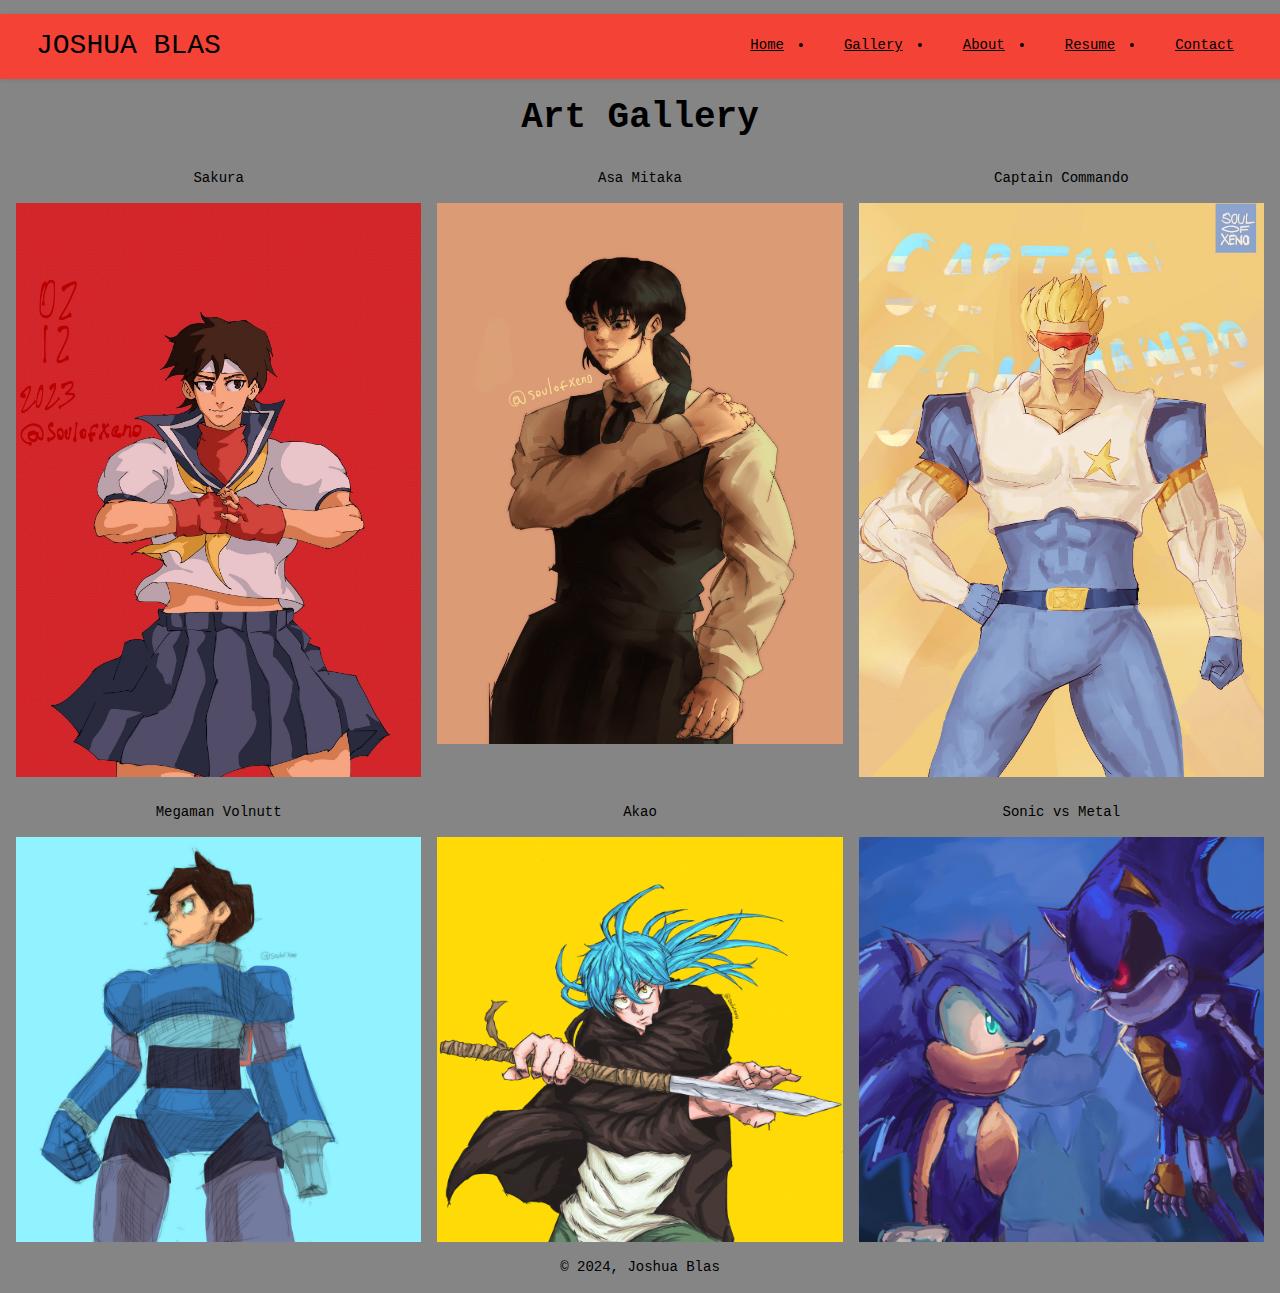
<file: index.html>
<!DOCTYPE html>
<html lang="en">
    <head>

        <title>JoshuaBlas.com</title>
        <meta charset="UTF-8">
        <meta name="viewport" content="width=device-width, initial-scale=1">
        <link rel="stylesheet" href="https://www.w3schools.com/w3css/4/w3.css">
        <link rel="stylesheet" href="css/my-styles.css">
        <script src="js/portfolio-1.js"></script>
   
    </head>
    <body style="background-color:rgb(133, 133, 133);">

            <div>
                <header class="header w3-container w3-red w3-animate-bottom w3-col">
                    <a href="index.html" class="logo">JOSHUA BLAS</a>
                    <input class="menu-btn" type="checkbox" id="menu-btn" />
                    <label class="menu-icon" for="menu-btn"><span class="navicon"></span></label>
                    <ul class="menu">     
                      <li><a href="index.html">Home</a></li>
                      <li><a href="gallery.html">Gallery</a></li>
                      <li><a href="about.html">About</a></li>
                      <li><a href="resume.html">Resume</a></li>
                      <li><a href="contact.html">Contact</a></li>
                    </ul>
  
                </div>
        


             <!-- Art gallery -->
            <div class="w3-container w3-center w3-animate-bottom w3-col">
                <h1>Art Gallery</h1>
            </div>
            <section class="w3-row-padding w3-center w3-animate-bottom w3-col">
             
                <article class="w3-col s12 m4 l4">
                    <h4>Sakura</h4>
                    <h4><a title="Sakura"></a></h4>
                    <p><a href="assets/sakura.jpg"><img src="assets/sakura.jpg" onclick="openModal();currentSlide(1)" class="hover-shadow" alt="Artwork of Sakura"></a></p>
                </article>

                <article class="w3-col s12 m4 l4">
                    <h4>Asa Mitaka</h4>
                    <h4><a title="Asa Mitaka"></a></h4>
                    <p><a href="assets/asa.jpg"><img src="assets/asa.jpg" onclick="openModal();currentSlide(1)" class="hover-shadow" alt="Artwork of Asa Mitaka"></a></p>
                </article>

                <article class="w3-col s12 m4 l4">
                    <h4>Captain Commando</h4>
                    <p><a href="assets/captaincommando.jpg"><img src="assets/captaincommando.jpg" onclick="openModal();currentSlide(1)" class="hover-shadow" alt="Artwork of Captain Commando"></a></p>
                </article>
                
                <article class = "w3-col s12 m4 l4">
                    <h4>Megaman Volnutt</h4>
                    <h4><a title="Megaman Volnutt"></a></h4>
                    <p><a href="assets/volnutt.jpg"><img src="assets/volnutt.jpg" onclick="openModal();currentSlide(1)" class="hover-shadow" alt="Artwork of Megaman Volnutt"></a></p>
                </article>

                <article class = "w3-col s12 m4 l4">
                    <h4>Akao</h4>
                    <h4><a title="Akira Akao"></a></h4>
                    <p><a href="assets/akao.jpg"><img src="assets/akao.jpg" onclick="openModal();currentSlide(1)" class="hover-shadow" alt="Artwork of Akira Akao from Sakamoto Days"></a></p>
                </article>

                <article class = "w3-col s12 m4 l4">
                    <h4>Sonic vs Metal</h4>
                    <h4><a title="Sonic vs Metal Sonic"></a></h4>
                    <p><a href="assets/sonk_vs_met.jpg"><img src="assets/sonk_vs_met.jpg" onclick="openModal();currentSlide(1)" class="hover-shadow" alt="Sonic facing off against his metal copy, Metal Sonic, inspired by an Street Fighter Alpha 2 Cover"></a></p>
                </article>
         
                <!-- The Modal/Lightbox -->
                <div id="myModal" class="modal">
                    <div class="modal-content">

                    </div>
                
                </div>
            </section>
                 <!-- Art gallery end -->
        
            <footer>
                <div class ="w3-center">
                <p>&copy; 2024, Joshua Blas</p>
                </div>
            </footer>
        </div>
	</body>
</html>
</file>
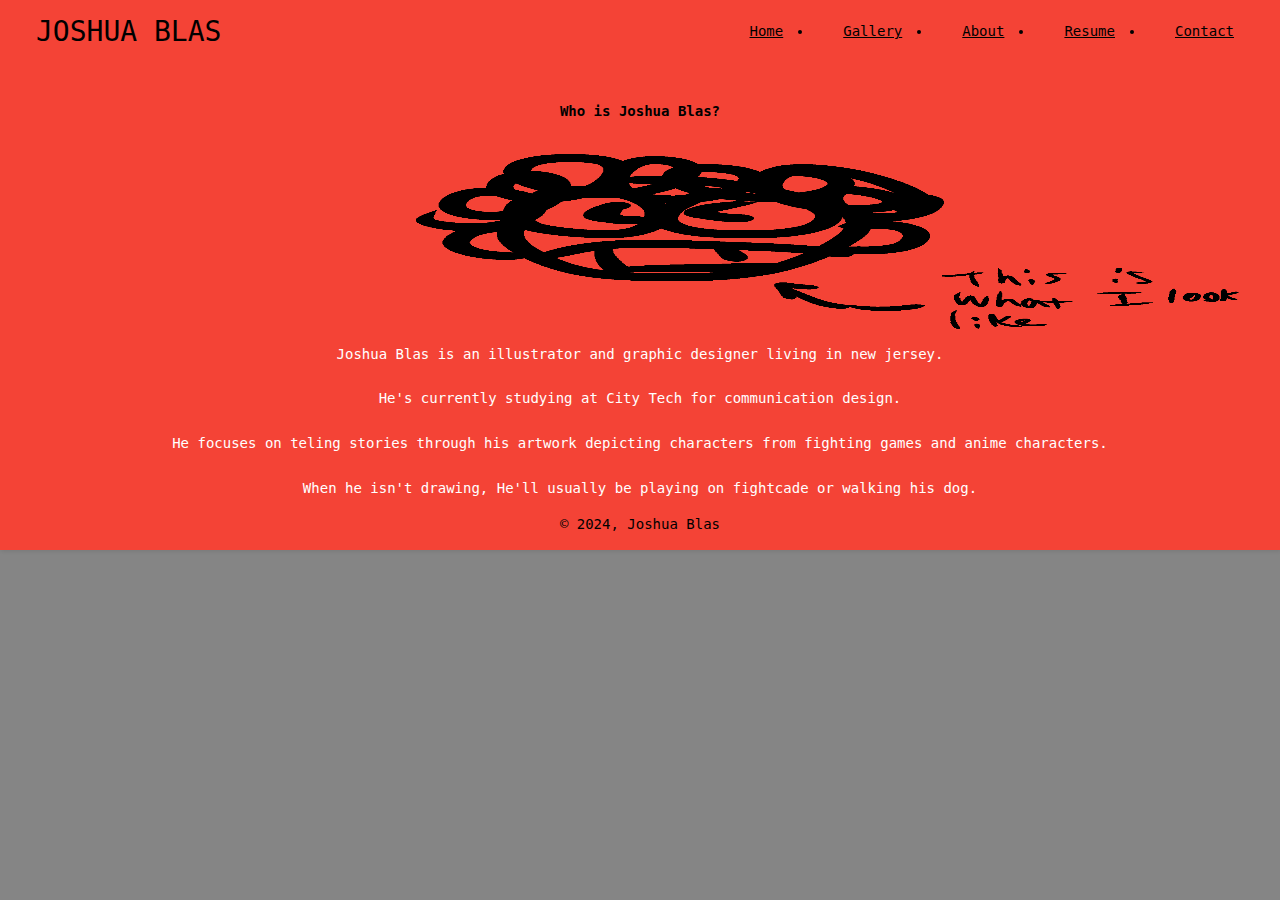
<file: about.html>
<!DOCTYPE html>
<html lang="en">
    <head>
       
        <title>JoshuaBlas.com</title>
        <meta charset="UTF-8">
        <meta name="viewport" content="width=device-width, initial-scale=1">
        <link rel="stylesheet" href="https://www.w3schools.com/w3css/4/w3.css">
        <link rel="stylesheet" href="css/my-styles.css">
   
    <body>
        <body style="background-color:rgb(133, 133, 133);">
 
            <div>
                <header class="header w3-container w3-red w3-animate-bottom w3-col">
                    <a href="index.html" class="logo">JOSHUA BLAS</a>
                    <input class="menu-btn" type="checkbox" id="menu-btn" />
                    <label class="menu-icon" for="menu-btn"><span class="navicon"></span></label>
                    <ul class="menu">
                      <li><a href="index.html">Home</a></li>
                      <li><a href="gallery.html">Gallery</a></li>
                      <li><a href="about.html">About</a></li>
                      <li><a href="resume.html">Resume</a></li>
                      <li><a href="contact.html">Contact</a></li>
                    </ul>

            <div class = "w3-container w3-animate-bottom w3-text-white w3-col s8 m12 l16">
             
                <h1><b> Who is Joshua Blas?</b></h1> 
 
             <img src = "assets/me-fr.jpg" alt = "portrait of me" width= 200 height= 200
            

                  table class="w3-table w3-animate-bottom">
                Joshua Blas is an illustrator and graphic designer living in new jersey.<br><br> He's currently studying at City Tech for communication design. <br> <br>He focuses on teling stories through his artwork depicting characters from fighting games and anime characters. <br><br> When he isn't drawing, He'll usually be playing on fightcade or walking his dog.<br> 

                    <footer>
                        <p>&copy; 2024, Joshua Blas</p>
                    </footer>
</file>
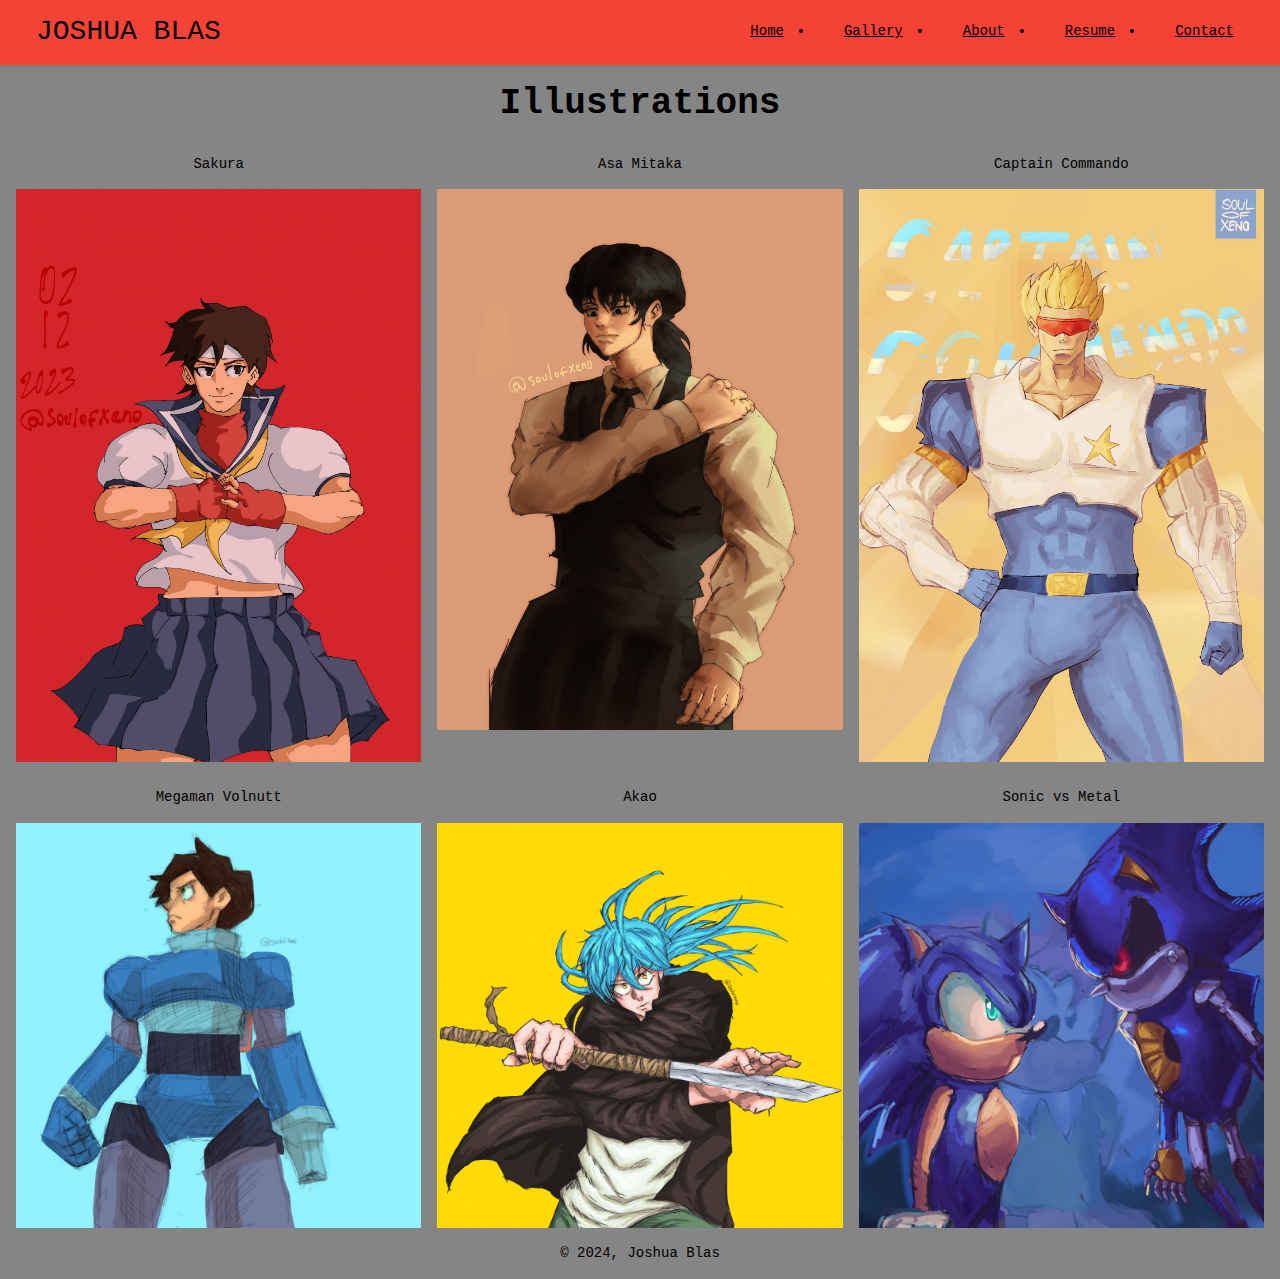
<file: gallery.html>
<!DOCTYPE html>
<html lang="en">
    <head>
       
        <title>JoshuaBlas.com</title>
        <meta charset="UTF-8">
        <meta http-equiv="X-UA-Compatible" content = "IE-edges">
        <meta name="viewport" content="width=device-width, initial-scale=1">
        <link rel="stylesheet" href="https://www.w3schools.com/w3css/4/w3.css">
        <link rel="stylesheet" href="css/my-styles.css">
   
    <body>
        <body style="background-color:rgb(133, 133, 133);">
 
        <div>
            <header class="header w3-container w3-red w3-animate-bottom w3-col">
                <a href="index.html" class="logo">JOSHUA BLAS</a>
                <input class="menu-btn" type="checkbox" id="menu-btn" />
                <label class="menu-icon" for="menu-btn"><span class="navicon"></span></label>
                <ul class="menu">
                  <li><a href="index.html">Home</a></li>
                  <li><a href="gallery.html">Gallery</a></li>
                  <li><a href="about.html">About</a></li>
                  <li><a href="resume.html">Resume</a></li>
                  <li><a href="contact.html">Contact</a></li>
                </ul>
              


            </header>
             <!-- Art gallery -->
             <div class="w3-container w3-animate-bottom">
                <h1>Illustrations</h1>
            </div>
            <section class="w3-row-padding w3-center w3-animate-bottom w3-col">
             
                <article class="w3-col s12 m4 l4">
                    <h4>Sakura</h4>
                    <h4><a title="Sakura"></a></h4>
                    <p><a href="assets/sakura.jpg"><img src="assets/sakura.jpg" onclick="openModal();currentSlide(1)" class="hover-shadow" alt="Artwork of Sakura"></a></p>
                </article>

                <article class="w3-col s12 m4 l4">
                    <h4>Asa Mitaka</h4>
                    <h4><a title="Asa Mitaka"></a></h4>
                    <p><a href="assets/asa.jpg"><img src="assets/asa.jpg" onclick="openModal();currentSlide(1)" class="hover-shadow" alt="Artwork of Asa Mitaka"></a></p>
                </article>

                <article class="w3-col s12 m4 l4">
                    <h4>Captain Commando</h4>
                    <p><a href="assets/captaincommando.jpg"><img src="assets/captaincommando.jpg" onclick="openModal();currentSlide(1)" class="hover-shadow" alt="Artwork of Captain Commando"></a></p>
                </article>
                
                <article class = "w3-col s12 m4 l4">
                    <h4>Megaman Volnutt</h4>
                    <h4><a title="Megaman Volnutt"></a></h4>
                    <p><a href="assets/volnutt.jpg"><img src="assets/volnutt.jpg" onclick="openModal();currentSlide(1)" class="hover-shadow" alt="Artwork of Megaman Volnutt"></a></p>
                </article>

                <article class = "w3-col s12 m4 l4">
                    <h4>Akao</h4>
                    <h4><a title="Akira Akao"></a></h4>
                    <p><a href="assets/akao.jpg"><img src="assets/akao.jpg" onclick="openModal();currentSlide(1)" class="hover-shadow" alt="Artwork of Akira Akao from Sakamoto Days"></a></p>
                </article>

                <article class = "w3-col s12 m4 l4">
                    <h4>Sonic vs Metal</h4>
                    <h4><a title="Sonic vs Metal Sonic"></a></h4>
                    <p><a href="assets/sonk_vs_met.jpg"><img src="assets/sonk_vs_met.jpg" onclick="openModal();currentSlide(1)" class="hover-shadow" alt="Sonic facing off against his metal copy, Metal Sonic, inspired by an Street Fighter Alpha 2 Cover"></a></p>
                </article>
     

            </section>
                 <!-- Art gallery end -->
                 <footer>
                    <p>&copy; 2024, Joshua Blas</p>
                </footer>
</file>
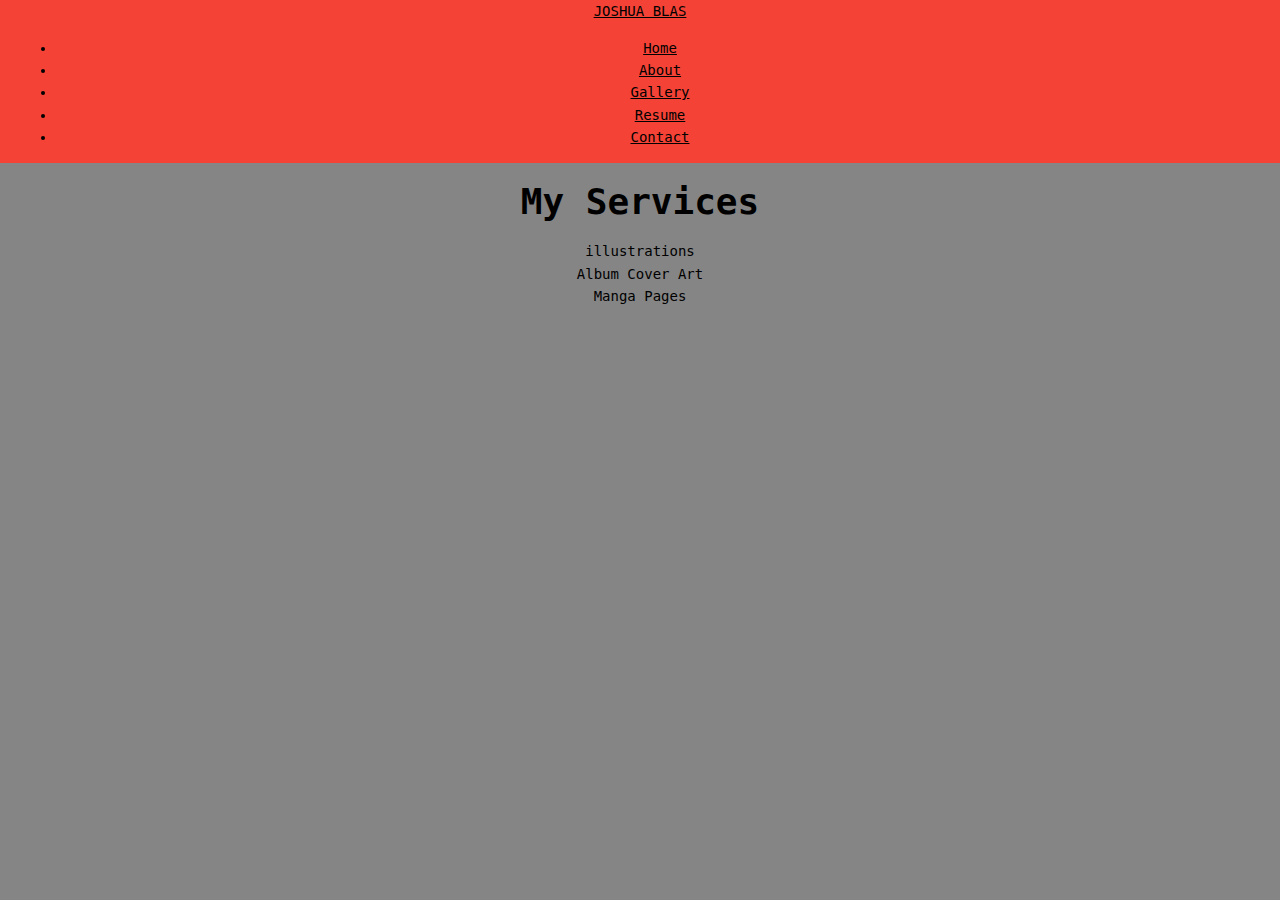
<file: services.html>
<!DOCTYPE html>
<html lang="en">
    <head>
       
        <title>JoshuaBlas.com</title>
        <meta charset="UTF-8">
        <meta http-equiv="X-UA-Compatible" content = "IE-edges">
        <meta name="viewport" content="width=device-width, initial-scale=1">
        <link rel="stylesheet" href="https://www.w3schools.com/w3css/4/w3.css">
        <link rel="stylesheet" href="css/my-styles.css">
   
    <body>
        <body style="background-color:rgb(133, 133, 133);">
 
        <div>
        
            <header class="w3-container w3-red w3-animate-top">  <!--w3-container adds 16 pixels of padding 
                around each element; w3-green makes the background green -->

                <nav class = "navbar" >
                <a href="index.html" class = "nav-branding">JOSHUA BLAS</a>

         
                <!-- <h1>JOSHUA BLAS</h1> -->
 
                    <ul class="nav menu">
                        
                        <li class="nav item"> 
                            <a href="index.html" class="nav-link" >Home </a>
                        </li>

                        <li class="nav item"> 
                            <a href="about.html" class="nav-link" >About </a>
                        </li>
                        
                        <li class="nav item"> 
                            <a href="gallery.html" class="nav-link" >Gallery </a>
                        </li>

                        <li class="nav item"> 
                            <a href="resume.html" class="nav-link" >Resume </a>
                        </li>

                        <li class="nav item"> 
                            <a href="contact.html" class="nav-link" >Contact </a>
                        </li>
                    </ul>
                    <div class="hamburger">
                        <span class="bar"></span>
                        <span class="bar"></span>
                        <span class="bar"></span>
                      </div>
                </nav>
            </header>

        <div class = "w3-container w3-animate-bottom">
          <h1> My Services</h1> 

            <table class="w3-left w3-table">
                illustrations 
                <br>Album Cover Art
                <br>Manga Pages
</file>
<file: css/my-styles.css>
/*text stuff*/
        /*main font for menu*/  
        * {

          text-align: center;
          font-size: 14px;
              line-height: 1.6;
              font-family: Anonymous Pro,monospace;
              color: #000;
              font-weight: 400;
              font-style: normal;
              -webkit-font-smoothing: antialiased;
              -webkit-text-size-adjust: 100%;
              text-rendering: optimizeLegibility;}
  
        
          h1 {
          color: rgb(255, 255, 255);
          font-size: 36;
            line-height: 1.6;
            font-family: Anonymous Pro,monospace;
            color: #000;
            font-weight: 700;
            font-style: normal;
            -webkit-font-smoothing: antialiased;
            -webkit-text-size-adjust: 100%;
            text-rendering: optimizeLegibility;}
        
        
        article h4 {
          text-align: center;
          font-size: 14px;
              line-height: 1.6;
              font-family: Anonymous Pro,monospace;
              color: #000;
              font-weight: 400;
              font-style: normal;
              -webkit-font-smoothing: antialiased;
              -webkit-text-size-adjust: 100%;
              text-rendering: optimizeLegibility;}
  

        
        article img {
          display: flex;
            max-width: 100%;
            height:max-content;}
  


        

        /* The Modal (background) */
        .modal {
          display: none;
          position: fixed;
          z-index: 1;
          padding-top: 100px;
          left: 0;
          top: 0;
          width: 100%;
          height: 100%;
          overflow: auto;
          background-color: black;
        }
        
        /* Modal Content */
        .modal-content {
          position: relative;
          background-color: #000000;
          margin: auto;
          padding: 0;
          width: 90%;
          max-width: 1200px;
        }
        
        /* The Close Button */
        .close {
          color: white;
          position: absolute;
          top: 10px;
          right: 25px;
          font-size: 35px;
          font-weight: bold;
        }
        
        .close:hover,
        .close:focus {
          color: #999;
          text-decoration: none;
          cursor: pointer;
        }
        
        /* Hide the slides by default */
        .mySlides {
          display: none;
        }
        
        /* Next & previous buttons */
        .prev,
        .next {
          cursor: pointer;
          position: absolute;
          top: 50%;
          width: auto;
          padding: 16px;
          margin-top: -50px;
          color: white;
          font-weight: bold;
          font-size: 20px;
          transition: 0.6s ease;
          border-radius: 0 3px 3px 0;
          user-select: none;
          -webkit-user-select: none;
        }
        
        /* Position the "next button" to the right */
        .next {
          right: 0;
          border-radius: 3px 0 0 3px;
        }
        
        /* On hover, add a black background color with a little bit see-through */
        .prev:hover,
        .next:hover {
          background-color: rgba(0, 0, 0, 0.8);

          
        }

    img.demo {
      opacity: 10.6;
    }
    
    .active,
    .demo:hover {
      opacity: 1;
    }
    
    img.hover-shadow {
      transition: 0.3s;
    }
    
    .hover-shadow:hover {
      box-shadow: 0 4px 8px 0 rgba(0, 0, 0, 0.2), 0 6px 20px 0 rgba(0, 0, 0, 0.19);
    }
      
        

        
/* contact-page */
#fcf-form {
    display:block;
}

.fcf-body {
    margin: 0;
    font-family: -apple-system, Arial, sans-serif;
    font-size: 1rem;
    font-weight: 400;
    line-height: 1.5;
    color: #212529;
    text-align: left;
    background-color: #fff;
    padding: 30px;
    padding-bottom: 10px;
    border: 1px solid #ced4da;
    border-radius: 0.25rem;
    max-width: 100%;
}

.fcf-form-group {
    margin-bottom: 1rem;
}

.fcf-input-group {
    position: relative;
    display: -ms-flexbox;
    display: flex;
    -ms-flex-wrap: wrap;
    flex-wrap: wrap;
    -ms-flex-align: stretch;
    align-items: stretch;
    width: 100%;
}

.fcf-form-control {
    display: block;
    width: 100%;
    height: calc(1.5em + 0.75rem + 2px);
    padding: 0.375rem 0.75rem;
    font-size: 1rem;
    font-weight: 400;
    line-height: 1.5;
    color: #495057;
    background-color: #fff;
    background-clip: padding-box;
    border: 1px solid #ced4da;
    outline: none;
    border-radius: 0.25rem;
    transition: border-color 0.15s ease-in-out, box-shadow 0.15s ease-in-out;
}

.fcf-form-control:focus {
    border: 1px solid #313131;
}

select.fcf-form-control[size], select.fcf-form-control[multiple] {
    height: auto;
}

textarea.fcf-form-control {
    font-family: -apple-system, Arial, sans-serif;
    height: auto;
}

label.fcf-label {
    display: inline-block;
    margin-bottom: 0.5rem;
}

.fcf-credit {
    padding-top: 10px;
    font-size: 0.9rem;
    color: #545b62;
}

.fcf-credit a {
    color: #545b62;
    text-decoration: underline;
}

.fcf-credit a:hover {
    color: #0056b3;
    text-decoration: underline;
}

.fcf-btn {
    display: inline-block;
    font-weight: 400;
    color: #212529;
    text-align: center;
    vertical-align: middle;
    cursor: pointer;
    -webkit-user-select: none;
    -moz-user-select: none;
    -ms-user-select: none;
    user-select: none;
    background-color: transparent;
    border: 1px solid transparent;
    padding: 0.375rem 0.75rem;
    font-size: 1rem;
    line-height: 1.5;
    border-radius: 0.25rem;
    transition: color 0.15s ease-in-out, background-color 0.15s ease-in-out, border-color 0.15s ease-in-out, box-shadow 0.15s ease-in-out;
}

@media (prefers-reduced-motion: reduce) {
    .fcf-btn {
        transition: none;
    }
}

.fcf-btn:hover {
    color: #212529;
    text-decoration: none;
}

.fcf-btn:focus, .fcf-btn.focus {
    outline: 0;
    box-shadow: 0 0 0 0.2rem rgba(0, 123, 255, 0.25);
}

.fcf-btn-primary {
    color: #fff;
    background-color: #007bff;
    border-color: #007bff;
}

.fcf-btn-primary:hover {
    color: #fff;
    background-color: #0069d9;
    border-color: #0062cc;
}

.fcf-btn-primary:focus, .fcf-btn-primary.focus {
    color: #fff;
    background-color: #0069d9;
    border-color: #0062cc;
    box-shadow: 0 0 0 0.2rem rgba(38, 143, 255, 0.5);
}

.fcf-btn-lg, .fcf-btn-group-lg>.fcf-btn {
    padding: 0.5rem 1rem;
    font-size: 1.25rem;
    line-height: 1.5;
    border-radius: 0.3rem;
}

.fcf-btn-block {
    display: block;
    width: 100%;
}

.fcf-btn-block+.fcf-btn-block {
    margin-top: 0.5rem;
}

input[type="submit"].fcf-btn-block, input[type="reset"].fcf-btn-block, input[type="button"].fcf-btn-block {
    width: 100%;
}


body {
  margin: 0;
  font-family: Helvetica, sans-serif;
  background-color: #f4f4f4;
}

a {
  color: #000;
}

/* header */

.header {
  background-color: #fff;
  box-shadow: 1px 1px 4px 0 rgba(0,0,0,.1);
  position: flex;
  width: 100%;
  z-index: 3;
}

.header ul {
  margin: 0;
  padding: 0;

  overflow:auto;
  background-color: #234,71,51;

}

.header li a {
  display: block;
  padding: 10px 20px;
  border-right: none
  text-decoration: none;
}

.header li a:hover,
.header .menu-btn:hover {
  background-color: #f4f4f4;
}

.header .logo {
  display: block;
  float: left;
  font-size: 2em;
  padding: 10px 20px;
  text-decoration: none;
}

/* menu */

.header .menu {
  clear: both;
  max-height:0;
  transition: max-height .2s ease-out;
}

/* menu icon */

.header .menu-icon {
  cursor: pointer;
  display: inline-block;
  float: right;
  padding: 28px 20px;
  position: relative;
  user-select: none;
}

.header .menu-icon .navicon {
  background: #333;
  display: block;
  height: 2px;
  position: relative;
  transition: background .2s ease-out;
  width: 18px;
}

.header .menu-icon .navicon:before,
.header .menu-icon .navicon:after {
  background: #333;
  content: '';
  display: block;
  height: 100%;
  position: absolute;
  transition: all .2s ease-out;
  width: 100%;
}

.header .menu-icon .navicon:before {
  top: 5px;
}

.header .menu-icon .navicon:after {
  top: -5px;
}

/* menu btn */

.header .menu-btn {
  display: none;
}

.header .menu-btn:checked ~ .menu {
  max-height: 240px;
}

.header .menu-btn:checked ~ .menu-icon .navicon {
  background: transparent;
}

.header .menu-btn:checked ~ .menu-icon .navicon:before {
  transform: rotate(-45deg);
}

.header .menu-btn:checked ~ .menu-icon .navicon:after {
  transform: rotate(45deg);
}

.header .menu-btn:checked ~ .menu-icon:not(.steps) .navicon:before,
.header .menu-btn:checked ~ .menu-icon:not(.steps) .navicon:after {
  top: 0;
}

/* 48em = 768px */

@media (min-width: 48em) {
  .header li {
    float: left;
  }
  .header li a {
    padding: 20px 30px;
  }
  .header .menu {
    clear: none;
    float: right;
    max-height: none;
  }
  .header .menu-icon {
    display: none;
  }
}
</file>
